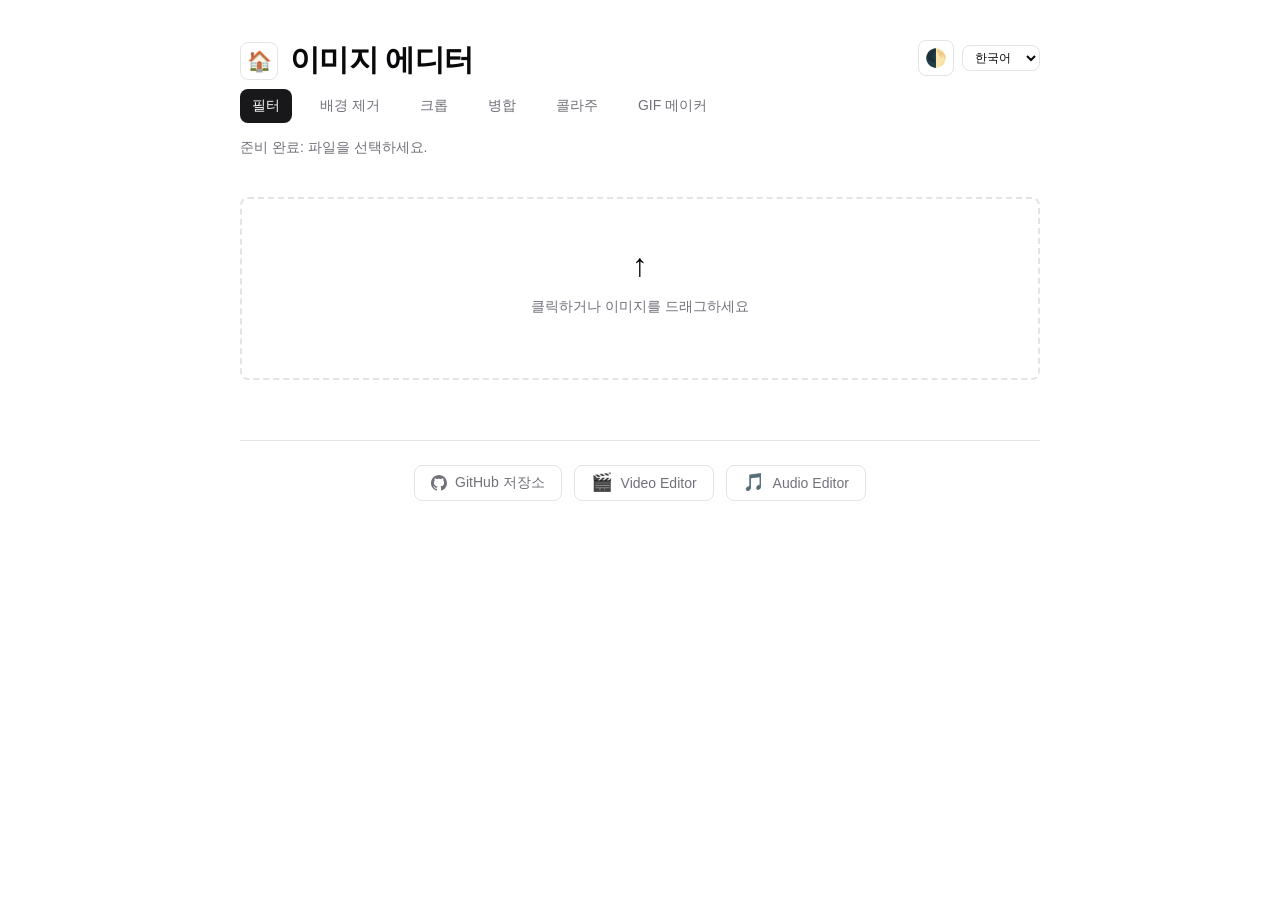
<file: index.html>
<!DOCTYPE html>
<html lang="ko">
<head>
    <meta charset="UTF-8">
    <meta name="viewport" content="width=device-width, initial-scale=1.0">
    <title>Online Image Editor | Fast, Private & Browser-based</title>
    <meta name="description" content="Edit, crop, and filter images directly in your browser. No upload required, 100% private and fast using Canvas API.">
    <meta name="keywords" content="image editor, photo editor, online image cutter, browser image editor, canvas api, private image editing, no upload image editor">
    <meta name="author" content="JKH-ML">
    
    <!-- Open Graph / Facebook -->
    <meta property="og:type" content="website">
    <meta property="og:url" content="https://jkh-ml.github.io/image-editor/">
    <meta property="og:title" content="Online Image Editor | Fast & Private">
    <meta property="og:description" content="Edit and filter images in seconds without uploading to any server.">
    <meta property="og:image" content="https://jkh-ml.github.io/image-editor/og-image.png">

    <!-- Twitter -->
    <meta property="twitter:card" content="summary_large_image">
    <meta property="twitter:title" content="Online Image Editor">
    <meta property="twitter:description" content="Fast, browser-based image editor using Canvas API.">

    <script src="coi-serviceworker.js"></script>
    <link rel="stylesheet" href="style.css">
    <script src="i18n.js"></script>
</head>
<body>
    <div class="app-container">
        <header>
            <div class="header-top">
                <div class="header-left">
                    <a href="index.html" class="btn-home" title="Home">🏠</a>
                    <h1 data-i18n="title">Image Editor</h1>
                </div>
                <div class="header-right">
                    <button id="theme-toggle" class="theme-toggle" title="Toggle Theme">🌓</button>
                    <select id="lang-selector" class="lang-selector">
                        <option value="ko">한국어</option>
                        <option value="en">English</option>
                        <option value="zh">中文</option>
                        <option value="ja">日本語</option>
                    </select>
                </div>
            </div>
            <nav class="nav-menu">
                <a href="index.html" class="nav-link active" data-i18n="filter">Filter</a>
                <a href="bg-remove.html" class="nav-link" data-i18n="bg_remove">Background Removal</a>
                <a href="crop.html" class="nav-link" data-i18n="crop">Crop</a>
                <a href="merge.html" class="nav-link" data-i18n="merge">Merge</a>
                <a href="collage.html" class="nav-link" data-i18n="collage">Collage</a>
                <a href="gif.html" class="nav-link" data-i18n="gif">GIF Maker</a>
            </nav>
            <div id="status" class="status-badge" data-i18n="status_ready">Ready</div>
        </header>
        
        <main>
            <section class="upload-area" id="drop-zone">
                <input type="file" id="uploader" accept="image/*" class="hidden">
                <div class="upload-content">
                    <span class="upload-icon">↑</span>
                    <p class="upload-label" data-i18n="upload_label_img">Click or drag to upload image</p>
                </div>
            </section>

            <section id="editor-container" class="editor-main hidden">
                <!-- Preview Card -->
                <div class="card image-preview-card">
                    <div class="card-content">
                        <div class="image-wrapper">
                            <canvas id="main-canvas"></canvas>
                        </div>
                    </div>
                </div>

                <div class="controls-grid">
                    <!-- Filters Card -->
                    <div class="card">
                        <div class="card-header">
                            <h3 class="card-title" data-i18n="filters_title">Filters & Adjust</h3>
                        </div>
                        <div class="card-content">
                            <div class="filter-controls">
                                <div class="input-box">
                                    <label data-i18n="brightness">Brightness</label>
                                    <input type="range" id="brightness" min="0" max="200" value="100">
                                </div>
                                <div class="input-box">
                                    <label data-i18n="contrast">Contrast</label>
                                    <input type="range" id="contrast" min="0" max="200" value="100">
                                </div>
                                <div class="input-box">
                                    <label data-i18n="saturation">Saturation</label>
                                    <input type="range" id="saturation" min="0" max="200" value="100">
                                </div>
                                <div class="input-box">
                                    <label data-i18n="blur">Blur</label>
                                    <input type="range" id="blur" min="0" max="20" value="0">
                                </div>
                            </div>
                            <div class="button-group">
                                <button id="reset-filters" class="btn-outline" data-i18n="reset">Reset</button>
                            </div>
                        </div>
                    </div>

                    <!-- Transform Card -->
                    <div class="card">
                        <div class="card-header">
                            <h3 class="card-title" data-i18n="transform_title">Transform</h3>
                        </div>
                        <div class="card-content">
                            <div class="btn-group-grid">
                                <button id="rotate-btn" class="btn-outline" data-i18n="rotate_btn">Rotate (90°)</button>
                                <button id="flip-h-btn" class="btn-outline" data-i18n="flip_h_btn">Flip Horizontal</button>
                                <button id="flip-v-btn" class="btn-outline" data-i18n="flip_v_btn">Flip Vertical</button>
                            </div>
                        </div>
                    </div>

                    <!-- Actions Card -->
                    <div class="card">
                        <div class="card-header">
                            <h3 class="card-title" data-i18n="actions_title">Actions</h3>
                        </div>
                        <div class="card-content action-card-content">
                            <div class="setting-row" style="flex-direction: column; align-items: flex-start;">
                                <span class="setting-label" data-i18n="format_label">Export Format</span>
                                <div class="radio-group">
                                    <label class="radio-item"><input type="radio" name="format" value="png" checked> PNG</label>
                                    <label class="radio-item"><input type="radio" name="format" value="jpeg"> JPG</label>
                                    <label class="radio-item"><input type="radio" name="format" value="webp"> WebP</label>
                                </div>
                            </div>
                            <button id="export-btn" class="btn-primary btn-full" data-i18n="export_img_btn">Export Image</button>
                        </div>
                    </div>
                </div>

                <!-- Download -->
                <div id="download-container" class="download-section hidden">
                    <a id="download-link" href="#" download="edited.png" class="btn-download" data-i18n="download_btn">Download Result</a>
                </div>
            </section>

        </main>
        <footer>
            <div class="footer-links">
                <a href="https://github.com/JKH-ML/image-editor" target="_blank" class="btn-repo">
                    <svg viewBox="0 0 24 24"><path d="M12 0c-6.626 0-12 5.373-12 12 0 5.302 3.438 9.8 8.207 11.387.599.111.793-.261.793-.577v-2.234c-3.338.726-4.033-1.416-4.033-1.416-.546-1.387-1.333-1.756-1.333-1.756-1.089-.745.083-.729.083-.729 1.205.084 1.839 1.237 1.839 1.237 1.07 1.834 2.807 1.304 3.492.997.107-.775.418-1.305.762-1.604-2.665-.305-5.467-1.334-5.467-5.931 0-1.311.469-2.381 1.236-3.221-.124-.303-.535-1.524.117-3.176 0 0 1.008-.322 3.301 1.23.957-.266 1.983-.399 3.003-.404 1.02.005 2.047.138 3.006.404 2.291-1.552 3.297-1.23 3.297-1.23.653 1.653.242 2.874.118 3.176.77.84 1.235 1.911 1.235 3.221 0 4.609-2.807 5.624-5.479 5.921.43.372.823 1.102.823 2.222v3.293c0 .319.192.694.801.576 4.765-1.589 8.199-6.086 8.199-11.386 0-6.627-5.373-12-12-12z"/></svg>
                    <span data-i18n="repo">GitHub Repository</span>
                </a>
                <a href="https://jkh-ml.github.io/video-editor/" target="_blank" class="btn-repo">
                    <span class="btn-icon">🎬</span>
                    <span data-i18n="video_editor">Video Editor</span>
                </a>
                <a href="https://jkh-ml.github.io/audio-editor/" target="_blank" class="btn-repo">
                    <span class="btn-icon">🎵</span>
                    <span data-i18n="audio_editor">Audio Editor</span>
                </a>
            </div>
        </footer>
    </div>
    <script src="main.js"></script>
</body>
</html>
</file>
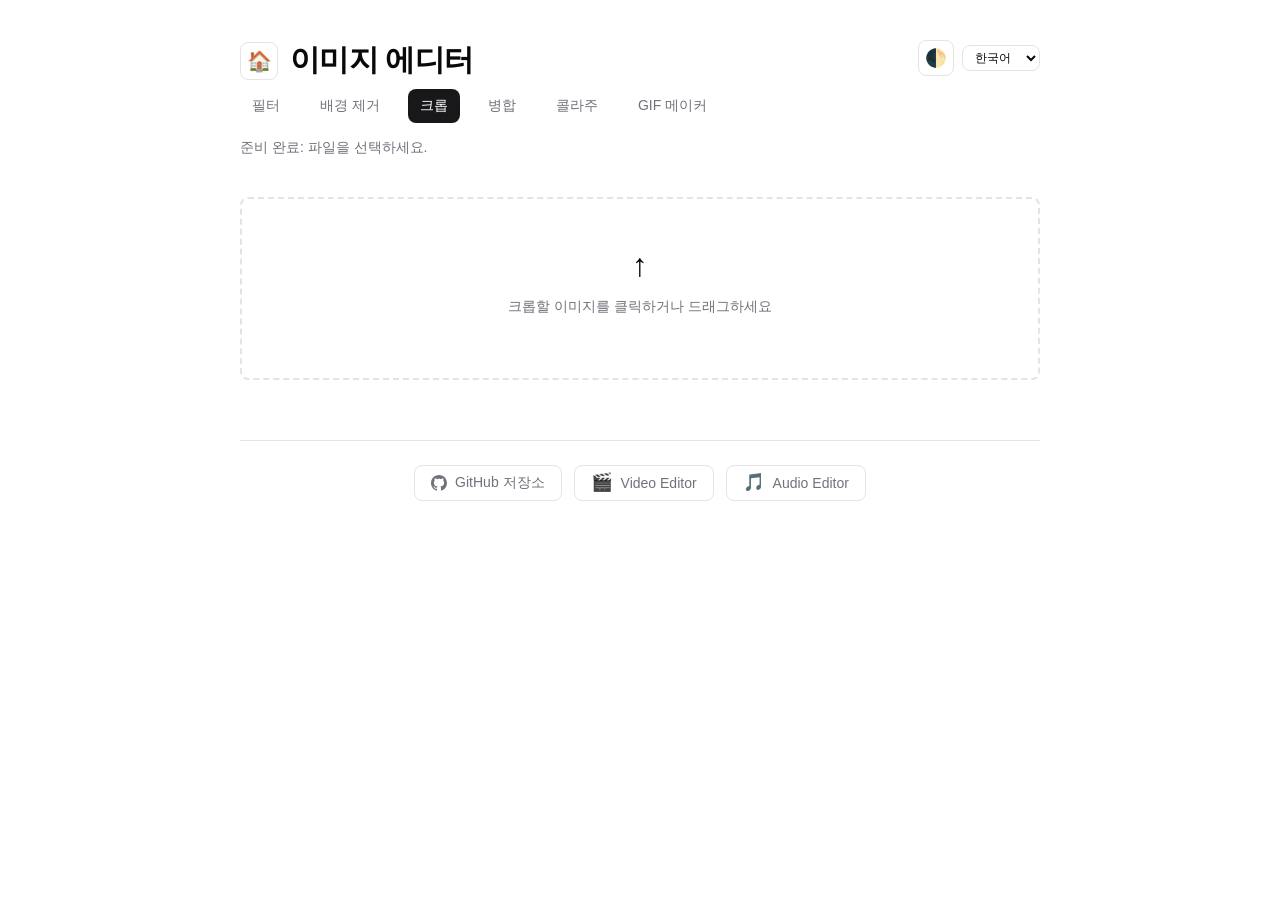
<file: crop.html>
<!DOCTYPE html>
<html lang="ko">
<head>
    <meta charset="UTF-8">
    <meta name="viewport" content="width=device-width, initial-scale=1.0">
    <title>Image Crop | Online Image Editor</title>
    <script src="coi-serviceworker.js"></script>
    <link rel="stylesheet" href="style.css">
    <script src="i18n.js"></script>
</head>
<body>
    <div class="app-container">
        <header>
            <div class="header-top">
                <div class="header-left">
                    <a href="index.html" class="btn-home" title="Home">🏠</a>
                    <h1 data-i18n="title">Image Editor</h1>
                </div>
                <div class="header-right">
                    <button id="theme-toggle" class="theme-toggle" title="Toggle Theme">🌓</button>
                    <select id="lang-selector" class="lang-selector">
                        <option value="ko">한국어</option>
                        <option value="en">English</option>
                        <option value="zh">中文</option>
                        <option value="ja">日本語</option>
                    </select>
                </div>
            </div>
            <nav class="nav-menu">
                <a href="index.html" class="nav-link" data-i18n="filter">Filter</a>
                <a href="bg-remove.html" class="nav-link" data-i18n="bg_remove">Background Removal</a>
                <a href="crop.html" class="nav-link active" data-i18n="crop">Crop</a>
                <a href="merge.html" class="nav-link" data-i18n="merge">Merge</a>
                <a href="collage.html" class="nav-link" data-i18n="collage">Collage</a>
                <a href="gif.html" class="nav-link" data-i18n="gif">GIF Maker</a>
            </nav>
            <div id="status" class="status-badge" data-i18n="status_ready">Ready</div>
        </header>
        
        <main>
            <section class="upload-area" id="drop-zone">
                <input type="file" id="uploader" accept="image/*" class="hidden">
                <div class="upload-content">
                    <span class="upload-icon">↑</span>
                    <p class="upload-label" data-i18n="upload_label_crop">Click or drag to upload image for cropping</p>
                </div>
            </section>

            <section id="editor-container" class="editor-main hidden">
                <!-- Preview Card -->
                <div class="card image-preview-card">
                    <div class="card-content">
                        <div class="image-wrapper" id="image-wrapper">
                            <canvas id="crop-canvas"></canvas>
                            <div id="crop-overlay" class="crop-overlay">
                                <div id="crop-box" class="crop-box">
                                    <div class="crop-handle nw"></div>
                                    <div class="crop-handle ne"></div>
                                    <div class="crop-handle sw"></div>
                                    <div class="crop-handle se"></div>
                                </div>
                            </div>
                        </div>
                        <div class="current-info">
                            <span id="image-res-val" class="time-val">0 x 0</span>
                        </div>
                    </div>
                </div>

                <div class="controls-grid">
                    <!-- Crop Card -->
                    <div class="card">
                        <div class="card-header">
                            <h3 class="card-title" data-i18n="crop_settings_title">Crop Settings</h3>
                        </div>
                        <div class="card-content">
                            <div class="input-grid">
                                <div class="input-box">
                                    <label data-i18n="x_offset">X Offset</label>
                                    <input type="number" id="crop-x" value="0">
                                </div>
                                <div class="input-box">
                                    <label data-i18n="y_offset">Y Offset</label>
                                    <input type="number" id="crop-y" value="0">
                                </div>
                                <div class="input-box">
                                    <label data-i18n="width_label">Width</label>
                                    <input type="number" id="crop-w" value="0">
                                </div>
                                <div class="input-box">
                                    <label data-i18n="height_label">Height</label>
                                    <input type="number" id="crop-h" value="0">
                                </div>
                            </div>

                            <div class="button-group">
                                <button id="reset-crop-btn" class="btn-outline" data-i18n="reset_btn">Reset to Full</button>
                                <button id="preset-16-9" class="btn-outline">16:9</button>
                                <button id="preset-4-3" class="btn-outline">4:3</button>
                                <button id="preset-1-1" class="btn-outline">1:1</button>
                            </div>
                        </div>
                    </div>

                    <!-- Actions Card -->
                    <div class="card">
                        <div class="card-header">
                            <h3 class="card-title" data-i18n="actions_title">Actions</h3>
                        </div>
                        <div class="card-content action-card-content">
                            <div class="setting-row" style="flex-direction: column; align-items: flex-start;">
                                <span class="setting-label" data-i18n="format_label">Export Format</span>
                                <div class="radio-group">
                                    <label class="radio-item"><input type="radio" name="format" value="png" checked> PNG</label>
                                    <label class="radio-item"><input type="radio" name="format" value="jpeg"> JPG</label>
                                    <label class="radio-item"><input type="radio" name="format" value="webp"> WebP</label>
                                </div>
                            </div>
                            <button id="export-btn" class="btn-primary btn-full" data-i18n="export_crop_btn">Export Cropped Image</button>
                        </div>
                    </div>
                </div>

                <!-- Download -->
                <div id="download-container" class="download-section hidden">
                    <a id="download-link" href="#" download="cropped.png" class="btn-download" data-i18n="download_btn">Download Result</a>
                </div>
            </section>

        </main>
        <footer>
            <div class="footer-links">
                <a href="https://github.com/JKH-ML/image-editor" target="_blank" class="btn-repo">
                    <svg viewBox="0 0 24 24"><path d="M12 0c-6.626 0-12 5.373-12 12 0 5.302 3.438 9.8 8.207 11.387.599.111.793-.261.793-.577v-2.234c-3.338.726-4.033-1.416-4.033-1.416-.546-1.387-1.333-1.756-1.333-1.756-1.089-.745.083-.729.083-.729 1.205.084 1.839 1.237 1.839 1.237 1.07 1.834 2.807 1.304 3.492.997.107-.775.418-1.305.762-1.604-2.665-.305-5.467-1.334-5.467-5.931 0-1.311.469-2.381 1.236-3.221-.124-.303-.535-1.524.117-3.176 0 0 1.008-.322 3.301 1.23.957-.266 1.983-.399 3.003-.404 1.02.005 2.047.138 3.006.404 2.291-1.552 3.297-1.23 3.297-1.23.653 1.653.242 2.874.118 3.176.77.84 1.235 1.911 1.235 3.221 0 4.609-2.807 5.624-5.479 5.921.43.372.823 1.102.823 2.222v3.293c0 .319.192.694.801.576 4.765-1.589 8.199-6.086 8.199-11.386 0-6.627-5.373-12-12-12z"/></svg>
                    <span data-i18n="repo">GitHub Repository</span>
                </a>
                <a href="https://jkh-ml.github.io/video-editor/" target="_blank" class="btn-repo">
                    <span class="btn-icon">🎬</span>
                    <span data-i18n="video_editor">Video Editor</span>
                </a>
                <a href="https://jkh-ml.github.io/audio-editor/" target="_blank" class="btn-repo">
                    <span class="btn-icon">🎵</span>
                    <span data-i18n="audio_editor">Audio Editor</span>
                </a>
            </div>
        </footer>
    </div>
    <script src="crop.js"></script>
</body>
</html>
</file>
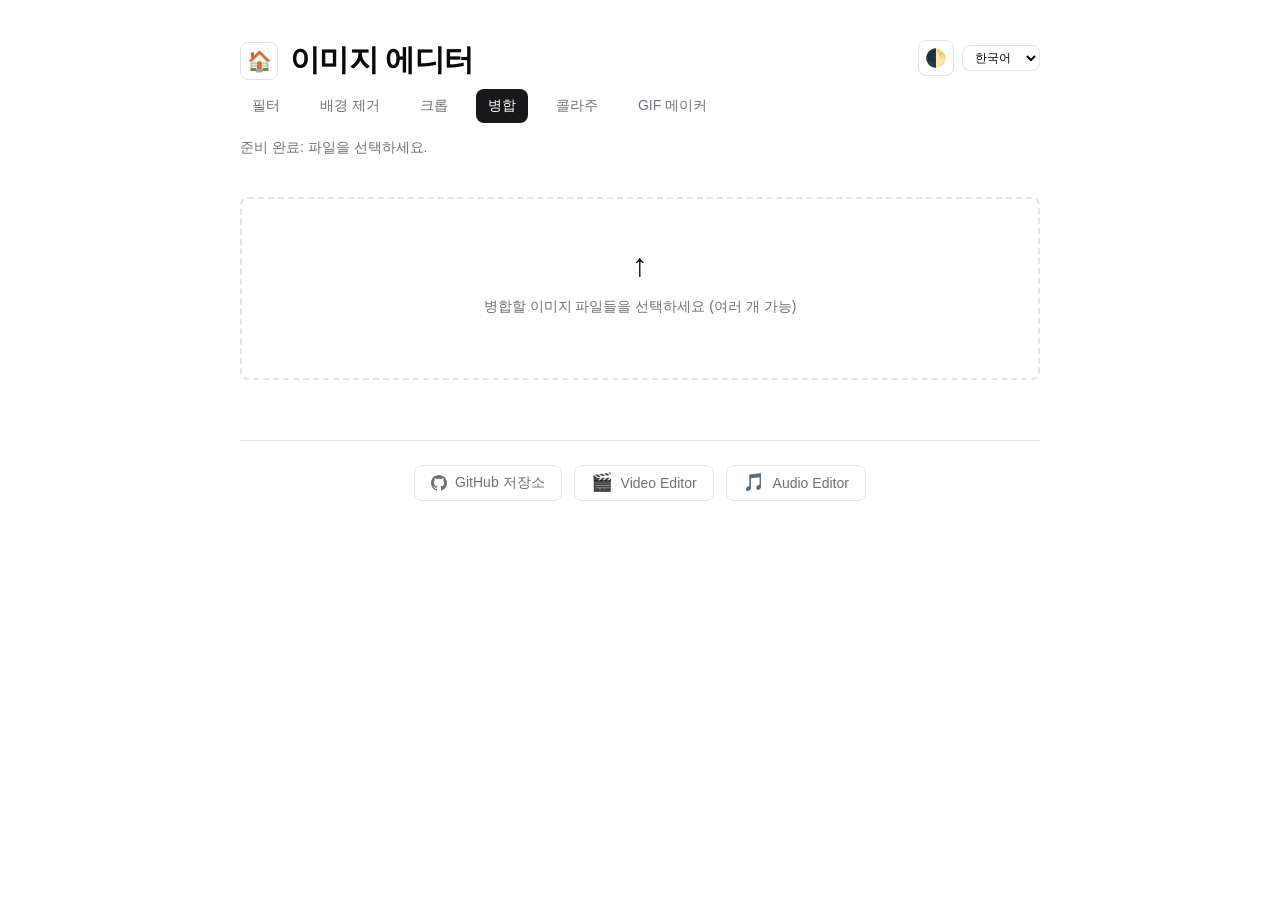
<file: merge.html>
<!DOCTYPE html>
<html lang="ko">
<head>
    <meta charset="UTF-8">
    <meta name="viewport" content="width=device-width, initial-scale=1.0">
    <title>Image Merge | Online Image Editor</title>
    <script src="coi-serviceworker.js"></script>
    <link rel="stylesheet" href="style.css">
    <script src="i18n.js"></script>
    <style>
        .file-list {
            list-style: none;
            padding: 0;
            margin: 0;
        }
        .file-item {
            display: flex;
            justify-content: space-between;
            align-items: center;
            padding: 12px;
            background: var(--secondary);
            border-radius: var(--radius);
            margin-bottom: 8px;
            font-size: 0.875rem;
        }
        .file-info {
            display: flex;
            flex-direction: column;
            gap: 2px;
            overflow: hidden;
        }
        .file-name {
            font-weight: 500;
            white-space: nowrap;
            overflow: hidden;
            text-overflow: ellipsis;
        }
        .file-size {
            font-size: 0.75rem;
            color: var(--muted-foreground);
        }
        .remove-file {
            background: none;
            border: none;
            color: #ef4444;
            cursor: pointer;
            font-size: 1.25rem;
            padding: 0 8px;
        }
        .file-controls {
            display: flex;
            align-items: center;
            gap: 4px;
        }
        .control-btn {
            background: var(--background);
            border: 1px solid var(--border);
            color: var(--foreground);
            border-radius: 4px;
            width: 28px;
            height: 28px;
            display: flex;
            align-items: center;
            justify-content: center;
            cursor: pointer;
            font-size: 0.875rem;
            padding: 0;
        }
        .control-btn:disabled {
            opacity: 0.3;
            cursor: not-allowed;
        }
        .control-btn:hover:not(:disabled) {
            background: var(--secondary);
        }
        .empty-msg {
            text-align: center;
            color: var(--muted-foreground);
            padding: 20px;
            font-size: 0.875rem;
        }
    </style>
</head>
<body>
    <div class="app-container">
        <header>
            <div class="header-top">
                <div class="header-left">
                    <a href="index.html" class="btn-home" title="Home">🏠</a>
                    <h1 data-i18n="title">Image Editor</h1>
                </div>
                <div class="header-right">
                    <button id="theme-toggle" class="theme-toggle" title="Toggle Theme">🌓</button>
                    <select id="lang-selector" class="lang-selector">
                        <option value="ko">한국어</option>
                        <option value="en">English</option>
                        <option value="zh">中文</option>
                        <option value="ja">日本語</option>
                    </select>
                </div>
            </div>
            <nav class="nav-menu">
                <a href="index.html" class="nav-link" data-i18n="filter">Filter</a>
                <a href="bg-remove.html" class="nav-link" data-i18n="bg_remove">Background Removal</a>
                <a href="crop.html" class="nav-link" data-i18n="crop">Crop</a>
                <a href="merge.html" class="nav-link active" data-i18n="merge">Merge</a>
                <a href="collage.html" class="nav-link" data-i18n="collage">Collage</a>
                <a href="gif.html" class="nav-link" data-i18n="gif">GIF Maker</a>
            </nav>
            <div id="status" class="status-badge" data-i18n="status_ready">Ready</div>
        </header>
        
        <main>
            <section class="upload-area" id="drop-zone">
                <input type="file" id="uploader" accept="image/*" multiple class="hidden">
                <div class="upload-content">
                    <span class="upload-icon">↑</span>
                    <p class="upload-label" data-i18n="upload_label_merge">Select images to merge (Multiple allowed)</p>
                </div>
            </section>

            <section id="editor-container" class="editor-main hidden">
                <div class="controls-grid" style="grid-template-columns: 1fr;">
                    <!-- Merge List Card -->
                    <div class="card">
                        <div class="card-header" style="display: flex; justify-content: space-between; align-items: center;">
                            <h3 class="card-title" data-i18n="merge_list_title">Merge List</h3>
                            <button id="clear-list-btn" class="btn-outline" style="height: 28px; padding: 0 10px; font-size: 0.75rem;" data-i18n="clear_list_btn">Clear All</button>
                        </div>
                        <div class="card-content">
                            <ul id="file-list" class="file-list">
                                <!-- File items will be added here -->
                            </ul>
                            <div id="no-files-msg" class="empty-msg" data-i18n="no_files_msg">No files selected.</div>
                            
                            <button id="add-more-btn" class="btn-secondary btn-full" style="margin-top: 16px;">+ Add More Files</button>
                        </div>
                    </div>

                    <!-- Merge Settings Card -->
                    <div class="card">
                        <div class="card-header">
                            <h3 class="card-title" data-i18n="merge_direction">Merge Direction</h3>
                        </div>
                        <div class="card-content">
                            <div class="radio-group">
                                <label class="radio-item"><input type="radio" name="direction" value="horizontal" checked> <span data-i18n="horizontal">Horizontal</span></label>
                                <label class="radio-item"><input type="radio" name="direction" value="vertical"> <span data-i18n="vertical">Vertical</span></label>
                                <label class="radio-item"><input type="radio" name="direction" value="grid"> <span data-i18n="grid">Grid</span></label>
                            </div>
                        </div>
                    </div>

                    <!-- Actions Card -->
                    <div class="card">
                        <div class="card-header">
                            <h3 class="card-title" data-i18n="actions_title">Actions</h3>
                        </div>
                        <div class="card-content action-card-content">
                            <div class="setting-row" style="flex-direction: column; align-items: flex-start;">
                                <span class="setting-label" data-i18n="format_label">Export Format</span>
                                <div class="radio-group">
                                    <label class="radio-item"><input type="radio" name="format" value="png" checked> PNG</label>
                                    <label class="radio-item"><input type="radio" name="format" value="jpeg"> JPG</label>
                                    <label class="radio-item"><input type="radio" name="format" value="webp"> WebP</label>
                                </div>
                            </div>
                            <button id="export-btn" class="btn-primary btn-full" data-i18n="merge_btn">Merge Images</button>
                        </div>
                    </div>
                </div>

                <!-- Download -->
                <div id="download-container" class="download-section hidden">
                    <a id="download-link" href="#" download="merged.png" class="btn-download" data-i18n="download_btn">Download Result</a>
                </div>
            </section>

        </main>
        <footer>
            <div class="footer-links">
                <a href="https://github.com/JKH-ML/image-editor" target="_blank" class="btn-repo">
                    <svg viewBox="0 0 24 24"><path d="M12 0c-6.626 0-12 5.373-12 12 0 5.302 3.438 9.8 8.207 11.387.599.111.793-.261.793-.577v-2.234c-3.338.726-4.033-1.416-4.033-1.416-.546-1.387-1.333-1.756-1.333-1.756-1.089-.745.083-.729.083-.729 1.205.084 1.839 1.237 1.839 1.237 1.07 1.834 2.807 1.304 3.492.997.107-.775.418-1.305.762-1.604-2.665-.305-5.467-1.334-5.467-5.931 0-1.311.469-2.381 1.236-3.221-.124-.303-.535-1.524.117-3.176 0 0 1.008-.322 3.301 1.23.957-.266 1.983-.399 3.003-.404 1.02.005 2.047.138 3.006.404 2.291-1.552 3.297-1.23 3.297-1.23.653 1.653.242 2.874.118 3.176.77.84 1.235 1.911 1.235 3.221 0 4.609-2.807 5.624-5.479 5.921.43.372.823 1.102.823 2.222v3.293c0 .319.192.694.801.576 4.765-1.589 8.199-6.086 8.199-11.386 0-6.627-5.373-12-12-12z"/></svg>
                    <span data-i18n="repo">GitHub Repository</span>
                </a>
                <a href="https://jkh-ml.github.io/video-editor/" target="_blank" class="btn-repo">
                    <span class="btn-icon">🎬</span>
                    <span data-i18n="video_editor">Video Editor</span>
                </a>
                <a href="https://jkh-ml.github.io/audio-editor/" target="_blank" class="btn-repo">
                    <span class="btn-icon">🎵</span>
                    <span data-i18n="audio_editor">Audio Editor</span>
                </a>
            </div>
        </footer>
    </div>
    <script src="merge.js"></script>
</body>
</html>
</file>
<file: style.css>
:root {
    --background: #ffffff;
    --foreground: #09090b;
    --card: #ffffff;
    --card-foreground: #09090b;
    --primary: #18181b;
    --primary-foreground: #fafafa;
    --secondary: #f4f4f5;
    --secondary-foreground: #18181b;
    --muted: #f4f4f5;
    --muted-foreground: #71717a;
    --border: #e4e4e7;
    --input: #e4e4e7;
    --ring: #18181b;
    --radius: 0.5rem;
}

body.dark-mode {
    --background: #09090b;
    --foreground: #fafafa;
    --card: #09090b;
    --card-foreground: #fafafa;
    --primary: #fafafa;
    --primary-foreground: #18181b;
    --secondary: #27272a;
    --secondary-foreground: #fafafa;
    --muted: #27272a;
    --muted-foreground: #a1a1aa;
    --border: #27272a;
    --input: #27272a;
    --ring: #d4d4d8;
}

body {
    transition: background-color 0.3s, color 0.3s;
}

.header-right {
    display: flex;
    align-items: center;
    gap: 8px;
}

.theme-toggle {
    background: none;
    border: 1px solid var(--border);
    border-radius: var(--radius);
    width: 36px;
    height: 36px;
    display: flex;
    align-items: center;
    justify-content: center;
    cursor: pointer;
    color: var(--foreground);
    font-size: 1.1rem;
}

.theme-toggle:hover {
    background-color: var(--secondary);
}

.setting-row {
    display: flex;
    align-items: center;
    justify-content: space-between;
    margin-bottom: 12px;
}

.setting-label {
    font-size: 0.875rem;
    font-weight: 500;
}

.checkbox-wrapper {
    display: flex;
    align-items: center;
    gap: 8px;
    cursor: pointer;
}

.radio-group {
    display: flex;
    gap: 12px;
    margin-top: 8px;
}

.radio-item {
    display: flex;
    align-items: center;
    gap: 4px;
    font-size: 0.875rem;
    cursor: pointer;
}

.speed-select {
    padding: 4px 8px;
    border: 1px solid var(--border);
    border-radius: var(--radius);
    background: var(--background);
    color: var(--foreground);
    font-size: 0.875rem;
}

.btn-group-grid {
    display: grid;
    grid-template-columns: 1fr 1fr;
    gap: 8px;
}

body {
    font-family: "Inter", -apple-system, BlinkMacSystemFont, "Segoe UI", Roboto, sans-serif;
    background-color: var(--background);
    color: var(--foreground);
    margin: 0;
    padding: 40px 20px;
    -webkit-font-smoothing: antialiased;
}

.app-container {
    max-width: 800px;
    margin: 0 auto;
}

header {
    margin-bottom: 40px;
    position: relative;
}

.header-top {
    display: flex;
    justify-content: space-between;
    align-items: flex-start;
    margin-bottom: 8px;
}

.lang-selector {
    padding: 4px 8px;
    font-size: 0.75rem;
    border: 1px solid var(--border);
    border-radius: var(--radius);
    background-color: var(--background);
    color: var(--foreground);
    cursor: pointer;
    outline: none;
}

.header-left {
    display: flex;
    align-items: center;
    gap: 12px;
}

.btn-home {
    text-decoration: none;
    font-size: 1.25rem;
    color: var(--foreground);
    display: flex;
    align-items: center;
    justify-content: center;
    width: 36px;
    height: 36px;
    border-radius: var(--radius);
    border: 1px solid var(--border);
    transition: all 0.2s;
}

.btn-home:hover {
    background-color: var(--secondary);
}

footer {
    margin-top: 60px;
    padding-top: 24px;
    border-top: 1px solid var(--border);
}

.footer-links {
    display: flex;
    justify-content: center;
    align-items: center;
    gap: 12px;
    flex-wrap: wrap;
}

.btn-repo {
    display: inline-flex;
    align-items: center;
    gap: 8px;
    text-decoration: none;
    color: var(--muted-foreground);
    font-size: 0.875rem;
    font-weight: 500;
    padding: 8px 16px;
    border-radius: var(--radius);
    border: 1px solid var(--border);
    transition: all 0.2s;
}

.btn-repo:hover {
    background-color: var(--secondary);
    color: var(--foreground);
}

.btn-repo svg {
    width: 16px;
    height: 16px;
    fill: currentColor;
}

.btn-icon {
    font-size: 1.1rem;
    line-height: 1;
}

h1 {
    font-size: 1.875rem;
    font-weight: 700;
    letter-spacing: -0.025em;
    margin: 0;
}

.nav-menu {
    display: flex;
    gap: 16px;
    margin-bottom: 16px;
}

.nav-link {
    text-decoration: none;
    color: var(--muted-foreground);
    font-size: 0.875rem;
    font-weight: 500;
    padding: 8px 12px;
    border-radius: var(--radius);
    transition: all 0.2s;
}

.nav-link:hover {
    background-color: var(--secondary);
    color: var(--foreground);
}

.nav-link.active {
    background-color: var(--primary);
    color: var(--primary-foreground);
}

.status-badge {
    font-size: 0.875rem;
    color: var(--muted-foreground);
}

/* Card Style */
.card {
    background-color: var(--card);
    border: 1px solid var(--border);
    border-radius: var(--radius);
    box-shadow: 0 1px 3px 0 rgba(0, 0, 0, 0.1), 0 1px 2px 0 rgba(0, 0, 0, 0.06);
    overflow: hidden;
}

.card-header {
    padding: 24px 24px 0 24px;
    margin-bottom: 16px;
}

.card-title {
    font-size: 1.25rem;
    font-weight: 600;
    margin: 0;
}

.card-content {
    padding: 24px;
}

/* Upload Area */
.upload-area {
    border: 2px dashed var(--border);
    border-radius: var(--radius);
    padding: 48px;
    text-align: center;
    transition: all 0.2s ease;
    cursor: pointer;
}

.upload-area:hover {
    background-color: var(--accent);
    border-color: var(--muted-foreground);
}

.upload-area.dragover {
    border-color: var(--primary);
    background-color: var(--accent);
}

.upload-icon {
    font-size: 2rem;
    margin-bottom: 12px;
    display: block;
}

.upload-label {
    font-size: 0.875rem;
    font-weight: 500;
    color: var(--muted-foreground);
}

/* Image Preview */
.image-preview-card {
    margin-bottom: 24px;
}

.image-wrapper {
    position: relative;
    width: fit-content;
    max-width: 100%;
    margin: 0 auto;
    background: #000;
    border-radius: calc(var(--radius) - 2px);
    overflow: hidden;
}

#main-canvas, #crop-canvas, #bg-canvas {
    display: block;
    max-width: 100%;
    max-height: 500px;
    height: auto;
    margin: 0 auto;
}

.crop-overlay {
    position: absolute;
    top: 0;
    left: 0;
    width: 100%;
    height: 100%;
    pointer-events: none;
}

.crop-box {
    position: absolute;
    border: 2px solid #fff;
    box-shadow: 0 0 0 9999px rgba(0, 0, 0, 0.5);
    pointer-events: auto;
    cursor: move;
    box-sizing: border-box;
}

.crop-handle {
    position: absolute;
    width: 12px;
    height: 12px;
    background-color: #fff;
    border: 1px solid var(--primary);
    border-radius: 50%;
}

.crop-handle.nw { top: -6px; left: -6px; cursor: nw-resize; }
.crop-handle.ne { top: -6px; right: -6px; cursor: ne-resize; }
.crop-handle.sw { bottom: -6px; left: -6px; cursor: sw-resize; }
.crop-handle.se { bottom: -6px; right: -6px; cursor: se-resize; }

.filter-controls {
    display: flex;
    flex-direction: column;
    gap: 16px;
    margin-bottom: 20px;
}

.filter-controls .input-box {
    margin-bottom: 0;
}

input[type="range"] {
    width: 100%;
    height: 6px;
    background: var(--secondary);
    border-radius: 3px;
    appearance: none;
    outline: none;
}

input[type="range"]::-webkit-slider-thumb {
    appearance: none;
    width: 18px;
    height: 18px;
    background: var(--primary);
    border-radius: 50%;
    cursor: pointer;
    border: 2px solid var(--background);
}

.current-info {
    display: flex;
    justify-content: center;
    align-items: center;
    gap: 12px;
    margin-top: 16px;
    font-size: 0.875rem;
    font-variant-numeric: tabular-nums;
    color: var(--muted-foreground);
}

.time-val { font-weight: 600; color: var(--foreground); }

/* Controls */
.controls-grid {
    display: grid;
    grid-template-columns: 1fr;
    gap: 24px;
}

.input-grid {
    display: grid;
    grid-template-columns: 1fr 1fr;
    gap: 16px;
    margin-bottom: 24px;
}

.input-box label {
    display: block;
    font-size: 0.75rem;
    font-weight: 500;
    margin-bottom: 6px;
    color: var(--muted-foreground);
    text-transform: uppercase;
    letter-spacing: 0.05em;
}

.input-box input[type="number"] {
    width: 100%;
    height: 36px;
    padding: 0 12px;
    border: 1px solid var(--input);
    border-radius: var(--radius);
    font-size: 0.875rem;
    box-sizing: border-box;
    transition: border-color 0.2s;
    background: var(--background);
    color: var(--foreground);
}

.input-box input:focus {
    outline: none;
    border-color: var(--ring);
}

.button-group {
    display: flex;
    gap: 8px;
}

/* Buttons */
button {
    height: 36px;
    padding: 0 16px;
    font-size: 0.875rem;
    font-weight: 500;
    border-radius: var(--radius);
    cursor: pointer;
    transition: all 0.2s;
    border: 1px solid transparent;
}

.btn-primary {
    background-color: var(--primary);
    color: var(--primary-foreground);
}

.btn-primary:hover {
    opacity: 0.9;
}

.btn-secondary {
    background-color: var(--secondary);
    color: var(--secondary-foreground);
}

.btn-secondary:hover {
    background-color: #e4e4e7;
}

.btn-outline {
    background-color: transparent;
    border-color: var(--input);
    color: var(--foreground);
}

.btn-outline:hover {
    background-color: var(--accent);
}

.btn-full {
    width: 100%;
    height: 44px;
    font-size: 1rem;
}

/* Progress */
.progress-section {
    margin-top: 32px;
}

.progress-info {
    display: flex;
    justify-content: space-between;
    font-size: 0.875rem;
    margin-bottom: 8px;
}

.progress-bar-bg {
    height: 8px;
    background-color: var(--secondary);
    border-radius: 4px;
    overflow: hidden;
}

.progress-fill {
    height: 100%;
    background-color: var(--primary);
    width: 0%;
    transition: width 0.3s ease;
}

.download-section {
    margin-top: 24px;
}

.btn-download {
    display: flex;
    align-items: center;
    justify-content: center;
    height: 44px;
    background-color: #059669;
    color: white;
    text-decoration: none;
    border-radius: var(--radius);
    font-weight: 600;
    transition: opacity 0.2s;
}

.btn-download:hover { opacity: 0.9; }

.hidden { display: none !important; }

/* Grid for Actions */
.action-card-content {
    display: flex;
    flex-direction: column;
    gap: 12px;
}
</file>
